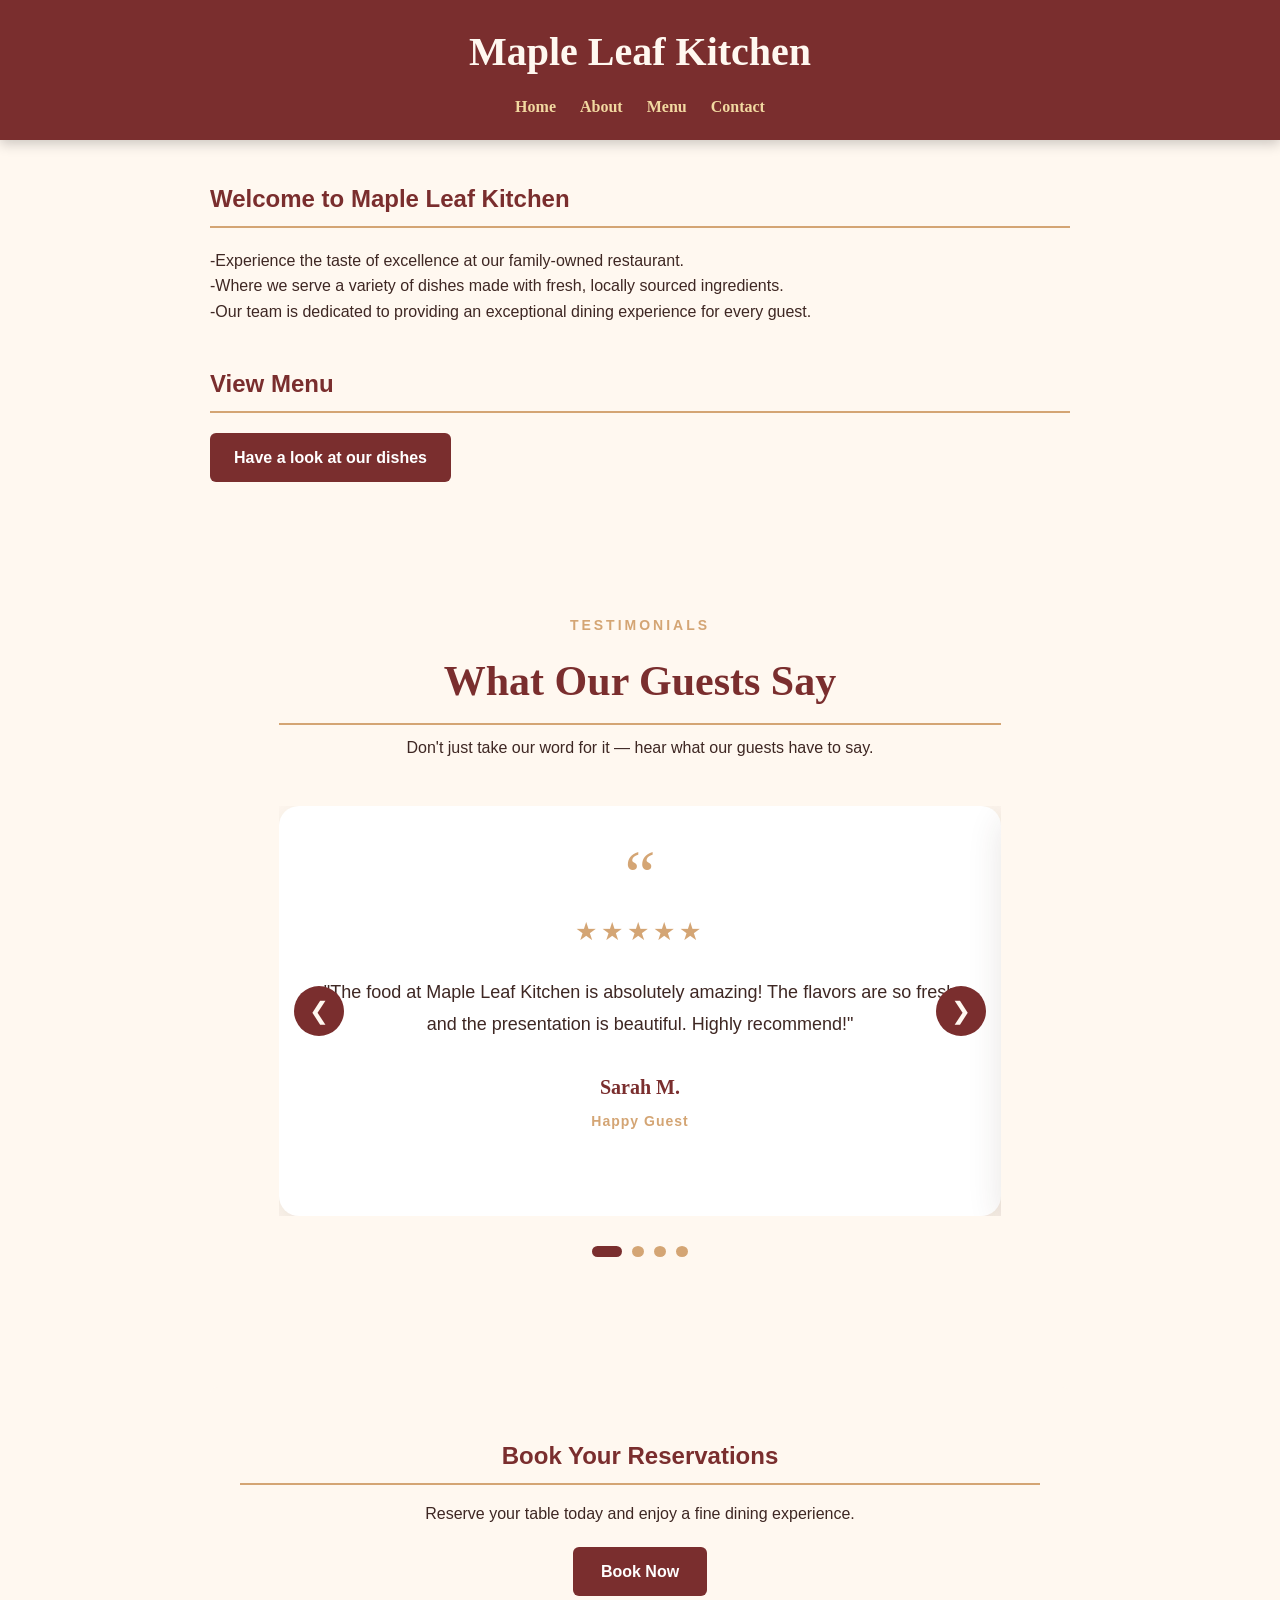
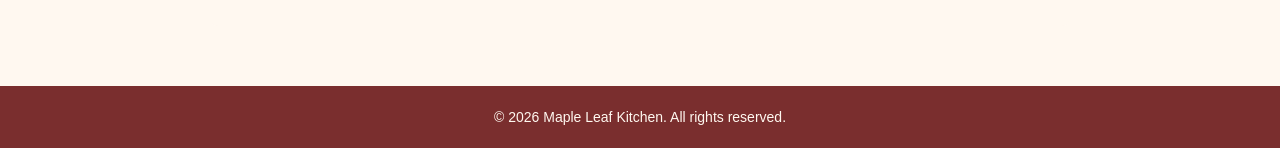
<file: index.html>
<!DOCTYPE html>
<html lang="en">
<head>
    <meta charset="UTF-8">
    <meta name="viewport" content="width=device-width, initial-scale=1.0">
    <title>Maple Leaf Kitchen</title>
    <link rel="stylesheet" href="styles.css">
</head>

<body>
    <header>
        <h1>Maple Leaf Kitchen</h1>
    <nav>
        <ul>
            <li><a href="index.html">Home</a></li>
            <li><a href="about.html">About</a></li>
            <li><a href="menu.html">Menu</a></li>
            <li><a href="contact.html">Contact</a></li>
        </ul>
    </nav>
</header>

<main>
<section>
    <h2>Welcome to Maple Leaf Kitchen</h2>
    <p>-Experience the taste of excellence at our family-owned restaurant. <br> 
        -Where we serve a variety of dishes made with fresh, locally sourced ingredients. <br>
        -Our team is dedicated to providing an exceptional dining experience for every guest.</p>
</section>

<section>
    <h2>View Menu</h2>
    <a href="menu.html" class="menu button">Have a look at our dishes</a>
</section>

<section class="testimonials">

    <div class="testimonial-heading">
        <span>TESTIMONIALS</span>

        <h2>What Our Guests Say</h2>

        <p>
            Don't just take our word for it —
            hear what our guests have to say.
        </p>
    </div>
 

    <div class="testimonial-slider-container">

        <button class="slider-btn prev-btn" aria-label="Previous testimonial">
            &#10094;
        </button>


        <div class="testimonial-slider">

            <!-- Testimonial 1 -->
            <div class="testimonial-card">

                <div class="quote-icon">“</div>

                <div class="stars">
                    ★★★★★
                </div>

                <p>
                    "The food at Maple Leaf Kitchen is absolutely amazing!
                    The flavors are so fresh and the presentation is beautiful.
                    Highly recommend!"
                </p>

                <div class="customer">
                    <h3>Sarah M.</h3>
                    <span>Happy Guest</span>
                </div>

            </div>


            <!-- Testimonial 2 -->
            <div class="testimonial-card">

                <div class="quote-icon">“</div>

                <div class="stars">
                    ★★★★★
                </div>

                <p>
                    "I had a wonderful dining experience at Maple Leaf Kitchen.
                    The staff was friendly and attentive, and the food was delicious.
                    I will definitely be coming back!"
                </p>

                <div class="customer">
                    <h3>John D.</h3>
                    <span>Jubilated Guest</span>
                </div>

            </div>


            <!-- Testimonial 3 -->
            <div class="testimonial-card">

                <div class="quote-icon">“</div>

                <div class="stars">
                    ★★★★★
                </div>

                <p>
                    "Maple Leaf Kitchen is my go-to restaurant for special occasions.
                    The ambiance is cozy and inviting, and the food is always top-notch.
                    I can't wait to return!"
                </p>

                <div class="customer">
                    <h3>Emily R.</h3>
                    <span>Thrilled Guest</span>
                </div>

            </div>


            <!-- Testimonial 4 -->
            <div class="testimonial-card">

                <div class="quote-icon">“</div>

                <div class="stars">
                    ★★★★★
                </div>

                <p>
                    "Every visit to Maple Leaf Kitchen is memorable.
                    The service is excellent and the food never disappoints!"
                </p>

                <div class="customer">
                    <h3>Michael K.</h3>
                    <span>Delighted Guest</span>
                </div>

            </div>

        </div>


        <button class="slider-btn next-btn" aria-label="Next testimonial">
            &#10095;
        </button>

    </div>


    <div class="slider-dots">

        <button class="dot active" data-slide="0"></button>

        <button class="dot" data-slide="1"></button>

        <button class="dot" data-slide="2"></button>

        <button class="dot" data-slide="3"></button>

    </div>
</section>

<section class="reservation-section">
  <h2>Book Your Reservations</h2>
  <p>Reserve your table today and enjoy a fine dining experience.</p>
  <a href="contact.html" class="reservation-btn">Book Now</a>
</section>


</main>
 
     <footer class="site-footer">
        <p>&copy; 2026 Maple Leaf Kitchen. All rights reserved.</p>
  </footer>
   
<script src="script.js"></script>


</body>
</html>
</file>
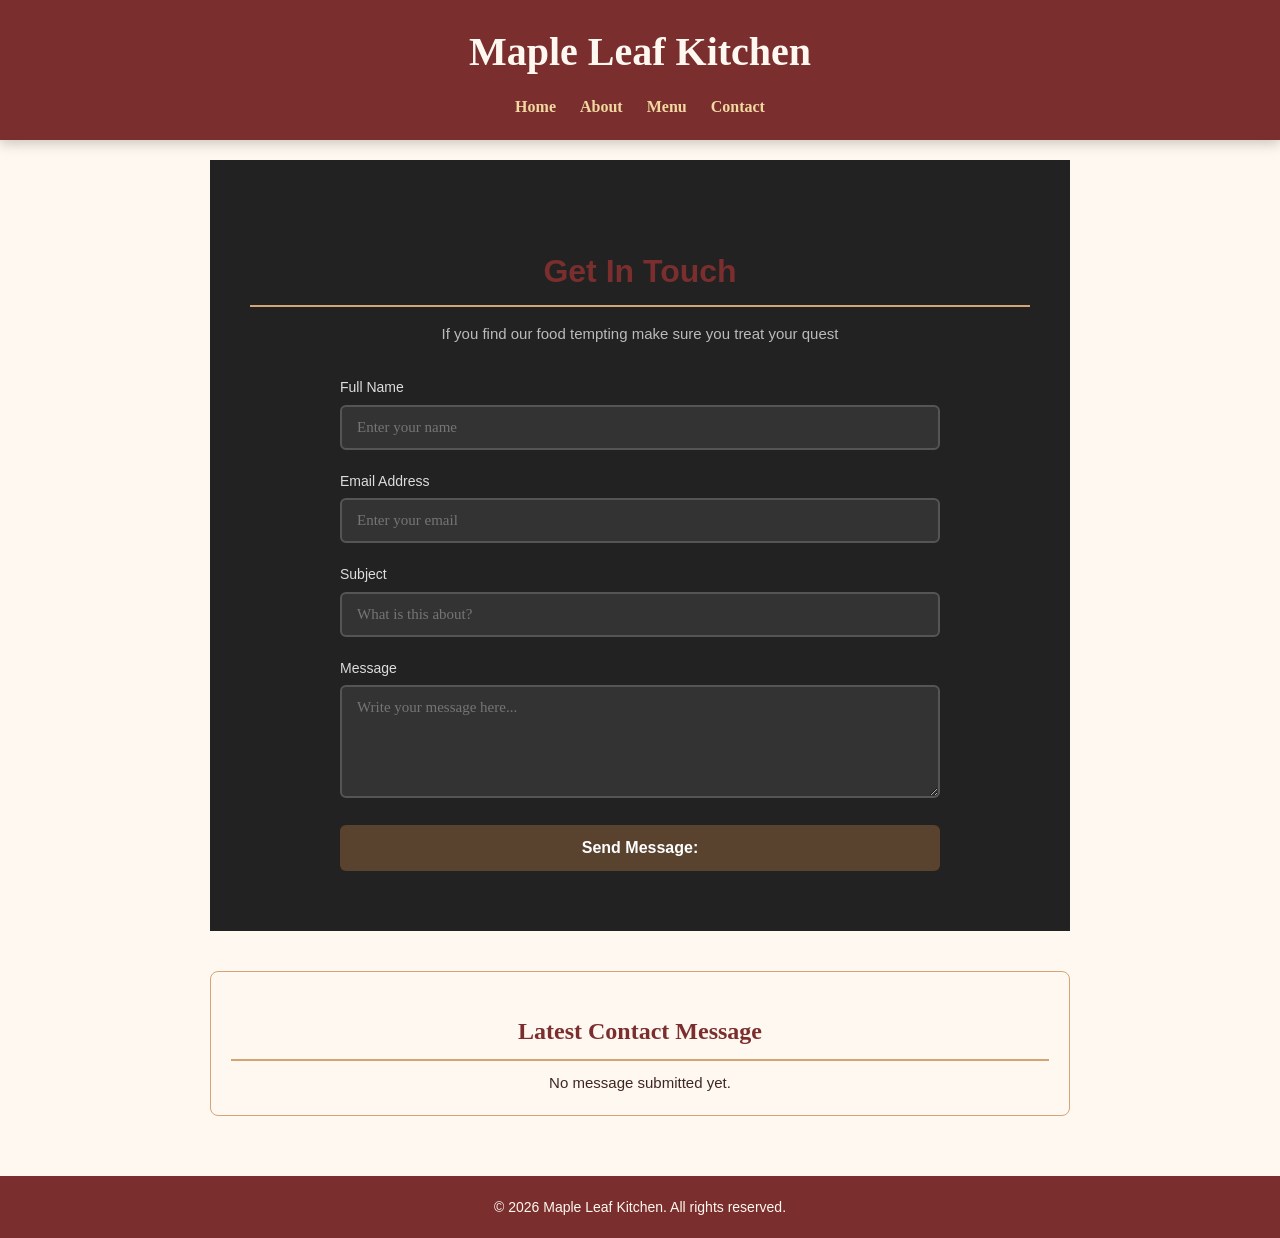
<file: contact.html>
<!DOCTYPE html>
<html lang="en">
<head>
    <meta charset="UTF-8">
    <meta name="viewport" content="width=device-width, initial-scale=1.0">
    <title>Maple Leaf Kitchen</title>
    <link rel="stylesheet" href="styles.css">
</head>
<body>
    <header>
        <h1>Maple Leaf Kitchen</h1>
    <nav>
        <ul>
            <li><a href="index.html">Home</a></li>
            <li><a href="about.html">About</a></li>
            <li><a href="menu.html">Menu</a></li>
            <li><a href="contact.html">Contact</a></li>
        </ul>
    </nav>
</header>
<main>
    <section id="contact">
      <h2>Get In Touch</h2>
      <p>If you find our food tempting make sure you treat your quest</p>
<form action="#" method="POST" class="contact-form">
     <div class="form-group">
          <label for="name">Full Name</label>
          <input type="text" id="name" name="name" placeholder="Enter your name" required />
        </div>
 <div class="form-group">
          <label for="email">Email Address</label>
          <input type="email" id="email" name="email" placeholder="Enter your email" required />
        </div>
 <div class="form-group">
          <label for="subject">Subject</label>
          <input type="text" id="subject" name="subject" placeholder="What is this about?" />
        </div>
 <div class="form-group">
          <label for="message">Message</label>
          <textarea id="message" name="message" rows="5" placeholder="Write your message here..." required></textarea>
        </div>
         <button type="submit">Send Message:</button>

      </form>
    </section>
        <p id="formMessage"></p>
      </form>
    </section>

    <section id="saved-contact">
    <h2>Latest Contact Message</h2>
    <p id="savedContactMessage">No message submitted yet.</p>
    </section>
</main>

 <script src="script.js"></script>

     <footer class="site-footer">
        <p>&copy; 2026 Maple Leaf Kitchen. All rights reserved.</p>
    </footer>

</body>
</html>
</file>
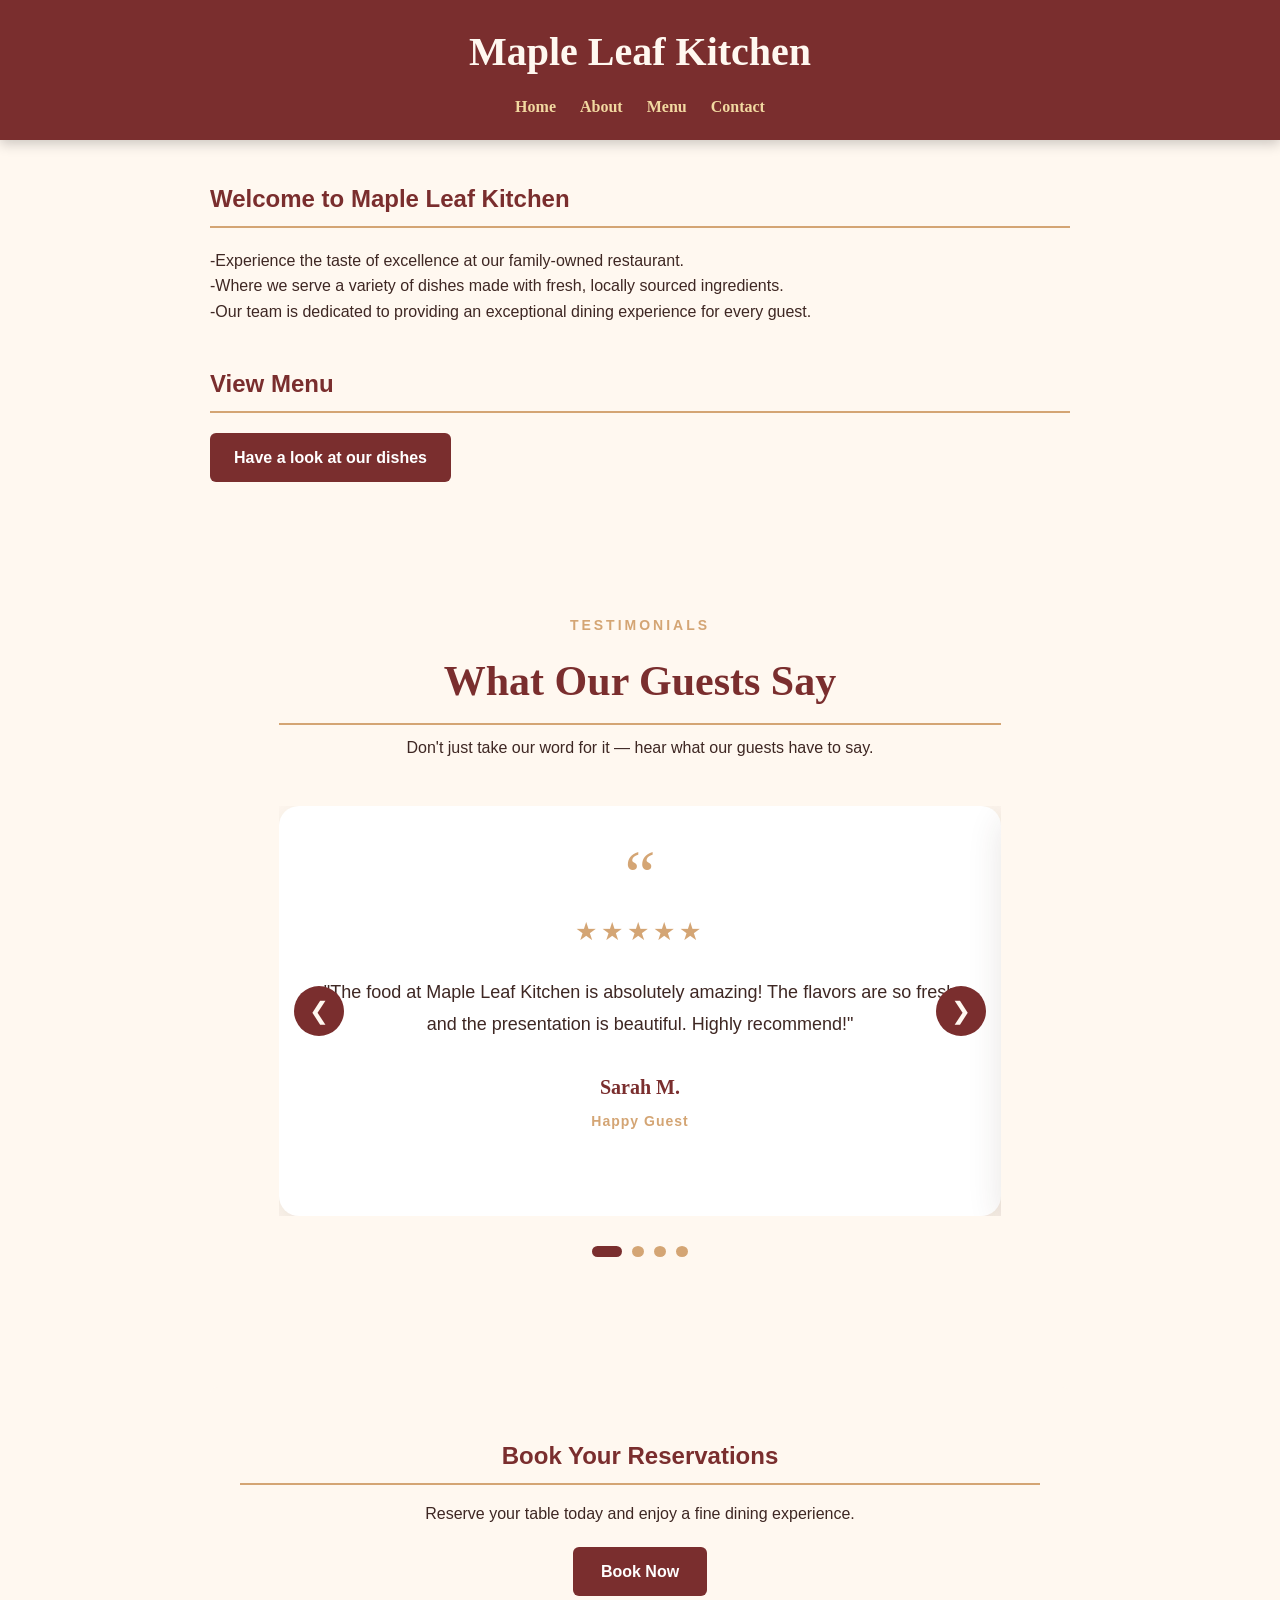
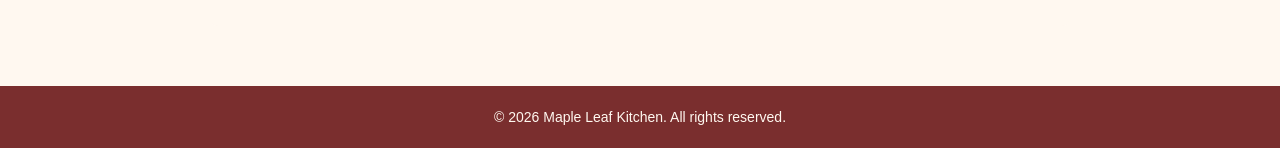
<file: homepage.html>
<!DOCTYPE html>
<html lang="en">
<head>
    <meta charset="UTF-8">
    <meta name="viewport" content="width=device-width, initial-scale=1.0">
    <title>Maple Leaf Kitchen</title>
    <link rel="stylesheet" href="styles.css">
</head>

<body>
    <header>
        <h1>Maple Leaf Kitchen</h1>
    <nav>
        <ul>
            <li><a href="homepage.html">Home</a></li>
            <li><a href="about.html">About</a></li>
            <li><a href="menu.html">Menu</a></li>
            <li><a href="contact.html">Contact</a></li>
        </ul>
    </nav>
</header>

<main>
<section>
    <h2>Welcome to Maple Leaf Kitchen</h2>
    <p>-Experience the taste of excellence at our family-owned restaurant. <br> 
        -Where we serve a variety of dishes made with fresh, locally sourced ingredients. <br>
        -Our team is dedicated to providing an exceptional dining experience for every guest.</p>
</section>

<section>
    <h2>View Menu</h2>
    <a href="menu.html" class="menu button">Have a look at our dishes</a>
</section>

<section class="testimonials">

    <div class="testimonial-heading">
        <span>TESTIMONIALS</span>

        <h2>What Our Guests Say</h2>

        <p>
            Don't just take our word for it —
            hear what our guests have to say.
        </p>
    </div>
 

    <div class="testimonial-slider-container">

        <button class="slider-btn prev-btn" aria-label="Previous testimonial">
            &#10094;
        </button>


        <div class="testimonial-slider">

            <!-- Testimonial 1 -->
            <div class="testimonial-card">

                <div class="quote-icon">“</div>

                <div class="stars">
                    ★★★★★
                </div>

                <p>
                    "The food at Maple Leaf Kitchen is absolutely amazing!
                    The flavors are so fresh and the presentation is beautiful.
                    Highly recommend!"
                </p>

                <div class="customer">
                    <h3>Sarah M.</h3>
                    <span>Happy Guest</span>
                </div>

            </div>


            <!-- Testimonial 2 -->
            <div class="testimonial-card">

                <div class="quote-icon">“</div>

                <div class="stars">
                    ★★★★★
                </div>

                <p>
                    "I had a wonderful dining experience at Maple Leaf Kitchen.
                    The staff was friendly and attentive, and the food was delicious.
                    I will definitely be coming back!"
                </p>

                <div class="customer">
                    <h3>John D.</h3>
                    <span>Jubilated Guest</span>
                </div>

            </div>


            <!-- Testimonial 3 -->
            <div class="testimonial-card">

                <div class="quote-icon">“</div>

                <div class="stars">
                    ★★★★★
                </div>

                <p>
                    "Maple Leaf Kitchen is my go-to restaurant for special occasions.
                    The ambiance is cozy and inviting, and the food is always top-notch.
                    I can't wait to return!"
                </p>

                <div class="customer">
                    <h3>Emily R.</h3>
                    <span>Thrilled Guest</span>
                </div>

            </div>


            <!-- Testimonial 4 -->
            <div class="testimonial-card">

                <div class="quote-icon">“</div>

                <div class="stars">
                    ★★★★★
                </div>

                <p>
                    "Every visit to Maple Leaf Kitchen is memorable.
                    The service is excellent and the food never disappoints!"
                </p>

                <div class="customer">
                    <h3>Michael K.</h3>
                    <span>Delighted Guest</span>
                </div>

            </div>

        </div>


        <button class="slider-btn next-btn" aria-label="Next testimonial">
            &#10095;
        </button>

    </div>


    <div class="slider-dots">

        <button class="dot active" data-slide="0"></button>

        <button class="dot" data-slide="1"></button>

        <button class="dot" data-slide="2"></button>

        <button class="dot" data-slide="3"></button>

    </div>
</section>

<section class="reservation-section">
  <h2>Book Your Reservations</h2>
  <p>Reserve your table today and enjoy a fine dining experience.</p>
  <a href="contact.html" class="reservation-btn">Book Now</a>
</section>


</main>
 
     <footer class="site-footer">
        <p>&copy; 2026 Maple Leaf Kitchen. All rights reserved.</p>
  </footer>
   
<script src="script.js"></script>


</body>
</html>
</file>
<file: styles.css>
/*=======================================
   HOME PAGE
======================================== */

/* Home intro */
#home p {
  margin-top: 15px;
  font-size: 18px;
  color: #3e2723;
}

/* Menu button */
 .menu.button {
  display: inline-block;
  background-color: #7a2e2e;   /* same as slider base */
  color: #ffffff;              /* white text */
  padding: 12px 24px;
  border: none;
  border-radius: 6px;
  font-weight: bold;
  text-decoration: none;
  cursor: pointer;
  transition: background 0.3s ease, transform 0.3s ease;
}

.menu.button:hover {
  background-color: #d4a574;   /* gold-brown hover */
  color: #ffffff;
  transform: scale(1.05);
}


/* Reservation section */
.reservation-section {
  background-color: #fff8f0;   /* same as slider base */
  padding: 30px;
  text-align: center;
  border-radius: 8px;
}

.reservation-section h2 {
  color: #7a2e2e;
  margin-bottom: 15px;
}

.reservation-section p {
  margin-bottom: 20px;
  color: #3e2723;
}

 .reservation-btn {
  display: inline-block;
  background-color: #7a2e2e;   /* same as slider base */
  color: #ffffff;              /* white text */
  padding: 12px 28px;
  border: none;
  border-radius: 6px;
  font-weight: bold;
  text-decoration: none;
  cursor: pointer;
  transition: background 0.3s ease, transform 0.3s ease;
}

.reservation-btn:hover {
  background-color: #d4a574;   /* gold-brown hover */
  color: #ffffff;
  transform: scale(1.05);
}



/* ========================================
   TESTIMONIALS
======================================== */

.testimonials {
    padding: 90px 8%;
    background: #fff8f0;
    text-align: center;
    overflow: hidden;
    color: #3e2723;
    font-family: 'Segoe UI', Arial, sans-serif;
}


/* ========================================
   HEADING
======================================== */

.testimonial-heading span {
    color: #d4a574;
    font-size: 14px;
    font-weight: 700;
    letter-spacing: 3px;
}

.testimonial-heading h2 {
    margin: 10px 0;
    font-size: 42px;
    color: #7a2e2e;
    font-family: Georgia, serif;
}

.testimonial-heading p {
    color: #3e2723;
    max-width: 600px;
    margin: 0 auto 45px;
}


/* ========================================
   SLIDER
======================================== */

.testimonial-slider-container {
    position: relative;
    max-width: 900px;
    margin: 0 auto;
    overflow: hidden;
}

.testimonial-slider {
    display: flex;
    width: 100%;
    transition: transform 0.6s ease-in-out;
}

.testimonial-card {
    flex: 0 0 100%;
    width: 100%;
    box-sizing: border-box;

    background: #ffffff;

    padding: 50px 45px;

    border-radius: 20px;

    box-shadow: 0 10px 35px rgba(62, 39, 35, 0.12);
}


/* ========================================
   QUOTE ICON
======================================== */

.quote-icon {
    font-size: 70px;
    line-height: 40px;

    color: #d4a574;

    font-family: Georgia, serif;
}


/* ========================================
   STAR RATING
======================================== */

.stars {
    color: #d4a574;

    font-size: 25px;

    letter-spacing: 4px;

    margin: 15px 0 25px;
}


/* ========================================
   TESTIMONIAL TEXT
======================================== */

.testimonial-card > p {
    font-size: 18px;

    line-height: 1.8;

    color: #3e2723;

    max-width: 750px;

    margin: 0 auto;
}


/* ========================================
   CUSTOMER
======================================== */

.customer {
    margin-top: 30px;

    text-align: center;
}

.customer h3 {
    margin: 0 0 5px;

    color: #7a2e2e;

    font-size: 20px;

    font-weight: 700;

    font-family: Georgia, serif;
}

.customer span {
    color: #d4a574;

    font-size: 14px;

    font-weight: 600;

    letter-spacing: 1px;
}


/* ========================================
   PREVIOUS / NEXT BUTTONS
======================================== */

.slider-btn {
    position: absolute;

    top: 50%;

    transform: translateY(-50%);

    width: 50px;
    height: 50px;

    border: none;

    border-radius: 50%;

    background: #7a2e2e;

    color: #fff8f0;

    font-size: 24px;

    cursor: pointer;

    z-index: 10;

    display: flex;

    align-items: center;

    justify-content: center;

    transition: background 0.3s ease,
                transform 0.3s ease;
}


/* Hover */

.slider-btn:hover {
    background: #d4a574;

    transform: translateY(-50%) scale(1.1);
}


/* Previous */

.prev-btn {
    left: 15px;
}


/* Next */

.next-btn {
    right: 15px;
}


/* ========================================
   SLIDER DOTS
======================================== */

.slider-dots {
    display: flex;

    justify-content: center;

    gap: 10px;

    margin-top: 30px;
}

.dot {
    width: 11px;
    height: 11px;

    border: none;

    border-radius: 50%;

    background: #d4a574;

    cursor: pointer;

    transition: width 0.3s ease,
                background 0.3s ease;
}


/* Active dot */

.dot.active {
    width: 30px;

    border-radius: 10px;

    background: #7a2e2e;
}


/* ========================================
   MOBILE
======================================== */

@media screen and (max-width: 768px) {

    .testimonials {
        padding: 70px 5%;
    }

    .testimonial-heading h2 {
        font-size: 32px;
    }

    .testimonial-card {
        padding: 40px 25px;
    }

    .testimonial-card > p {
        font-size: 16px;
    }

    .slider-btn {
        width: 40px;
        height: 40px;

        font-size: 18px;
    }

    .prev-btn {
        left: 5px;
    }

    .next-btn {
        right: 5px;
    }

}

/*=======================================
   CONTACT PAGE
======================================== */
#contact {
  padding: 60px 40px;
  background-color: #222;   /* cream background to match testimonials */
  color: #fff;              /* dark brown text */
}
#contact h2 {
  font-size: 32px;
  text-align: center;
  margin-bottom: 10px;
}
#contact > p {
  text-align: center;
  margin-bottom: 30px;
  color: #bbb;              /* maroon text for emphasis */
  font-size: 15px;
}
.contact-form {
  max-width: 600px;
  margin: 0 auto;
}

/* Contact form feedback message */
#formMessage {
  margin-top: 15px;
  font-size: 16px;
  font-weight: 600;
  color: #7a2e2e;              /* maroon text for emphasis */
  text-align: center;
}

/* Saved contact section */
#saved-contact {
  background-color: #fff8f0;   /* cream background to match testimonials */
  border: 1px solid #d4a574;   /* gold accent border */
  border-radius: 8px;
  padding: 20px;
  margin-top: 30px;
  text-align: center;
  font-family: 'Segoe UI', Arial, sans-serif;
  color: #3e2723;              /* dark brown text */
}

#saved-contact h2 {
  color: #7a2e2e;              /* maroon heading */
  font-family: Georgia, serif;
  margin-bottom: 10px;
}

#savedContactMessage {
  font-size: 15px;
  color: #3e2723;              /* dark brown for readability */
  margin: 0;
}


.form-group {
  margin-bottom: 20px;
}
.form-group label {
  display: block;
  margin-bottom: 6px;
  font-family: 'Arial', sans-serif;
  font-size: 14px;
  color: #ddd;
}.form-group input,
.form-group textarea {
  width: 100%;
  padding: 12px 15px;
  border: 2px solid #555;
  border-radius: 6px;
  background-color: #333;
  color: #fff;
  font-size: 15px;
  font-family: 'Georgia', serif;
}

.form-group input:focus,
.form-group textarea:focus {
  border-color: #4d3825;
  outline: none;
  background-color: #3a3a3a;
}button[type='submit'] {
  display: block;
  width: 100%;
  padding: 14px;
  background-color: #59422e;
  color: #fff;
  font-size: 16px;
  font-weight: bold;
  border: none;
  border-radius: 6px;
  cursor: pointer;
  transition: 0.3s ease;
}

button[type='submit']:hover {
  background-color: #53463c;
}



/*MAPLE LEAF KITCHEN MENU DESIGN*/
/* Food Cards */
/* Header */
header{
    background:#7a2e2e;
    color:#fff8f0;
    text-align:center;
    padding:20px;
    box-shadow:0 4px 12px rgba(0,0,0,.2);
    font-family:Georgia, serif;
}

header h1{
    margin:0;
    font-size:2.5rem;
    font-family:Georgia, serif;
    color:#fff8f0;
}

nav ul{
    display:flex;
    justify-content:center;
    gap:30px;
    list-style:none;
    padding:15px 0 0;
    margin:0;
}

nav a{
    color:#f2d9a1;
    text-decoration:none;
    font-weight:bold;
    transition:.3s;
}

nav a:hover{
    color:white;
}
/* Header */

header{
    background:#7a2e2e;
    color:#fff8f0;
    text-align:center;
    padding:20px;
    box-shadow:0 4px 12px rgba(0,0,0,.2);
}

header h1{
    margin:0;
    font-size:2.5rem;
    font-family:Georgia, serif;
    color:#fff8f0;
}

nav ul{
    display:flex;
    justify-content:center;
    gap:30px;
    list-style:none;
    padding:15px 0 0;
    margin:0;
}

nav a{
    color:#f2d9a1;
    text-decoration:none;
    font-weight:bold;
    transition:.3s;
}

nav a:hover{
    color:white;
}
.section-heading{
    text-align:center;
}

.section-heading img{
    margin-top:15px;
}
/* Breakfast and Dinner section images */

.menu-section > .contain > img,
.section-heading img {

    display: block;
    margin: 20px auto;

    width: 900px;
    height: 240px;

    object-fit: cover;

    border-radius: 15px;
    border: 4px solid #d4a574;

    box-shadow: 0 8px 20px rgba(0,0,0,.25);

    transition: .3s ease;
}

.menu-section > .contain > img:hover,
.section-heading img:hover {

    transform: scale(1.05);

}


.section-heading img{
    width:100%;
    max-width:2000px;
    height:260px;
    object-fit:cover;
    border-radius:20px;
    border:4px solid #d4a574;
}

.food-info {
    background: #fff;
    border: 2px solid #d4a574;
    border-radius: 16px;
    padding: 20px;
    margin: 40px auto;
    text-align: center;
    box-shadow: 0 6px 18px rgba(0,0,0,0.12);
    transition: all 0.3s ease;
}

.food-info:hover {
    transform: translateY(-6px);
    box-shadow: 0 12px 24px rgba(0,0,0,0.18);
}
/*food changes*/
.food-info img {
    width: 220px;
    height: 180px;
    object-fit: cover;
    border-radius: 12px;
    border: 3px solid #d4a574;
    display: block;
    margin: 15px auto;
}
.food-info h3{
    color:#7a2e2e;
    margin-top:15px;
}
/* buttons */
.add-to-cart{
    background:#7a2e2e;
    color:#fff8f0;
    border:none;
    padding:12px 24px;
    border-radius:8px;
    cursor:pointer;
    transition:.3s;
}
/* cart section */
.add-to-cart:hover{
    background:#3e2723;
}
.price{
    color:#7a2e2e;
    font-size:22px;
    font-weight:bold;   
}
.cart-section{
    background:white;
    border:2px solid #d4a574;
    border-radius:16px;
    padding:25px;
    margin-top:40px;
}

.cart-section h2{
    color:#7a2e2e;
}

.cart-item{
    border-bottom:1px solid #d4a574;
    padding:15px 0;
/* Menu form */
}
.add-menu-item{
    background:white;
    border:2px solid #d4a574;
    border-radius:16px;
    padding:25px;
    margin-top:40px;
}

.add-menu-item h2{
    color:#7a2e2e;
}

.add-menu-item input{
    width:100%;
    padding:12px;
    margin:10px 0;
    border:1px solid #d4a574;
    border-radius:8px;
}

.add-menu-item button{
    background:#7a2e2e;
    color:#fff8f0;
    border:none;
    padding:12px 20px;
    border-radius:8px;
    cursor:pointer;
}

.add-menu-item button:hover{
    background:#3e2723;
    transform: translateY(-8px);
    box-shadow: 0 15px 30px rgba(0,0,0,0.2);
}

 .site-footer {
  background-color: #7a2e2e;   /* maroon base */
  color: #fff8f0;              /* cream text */
  text-align: center;
  padding: 20px;
  font-family: 'Segoe UI', Arial, sans-serif;
  font-size: 14px;
}

.site-footer hr {
  border: none;
  border-top: 1px solid #d4a574; /* gold accent line */
  margin-bottom: 10px;
}

.site-footer p {
  margin: 0;
  color: #fff8f0;              /* keep text cream for readability */
}

/*=======================================
   ABOUT PAGE
======================================== */







/* Reset & base */
* {
  box-sizing: border-box;
}

body {
  margin: 0;
  padding: 0;
  font-family: 'Segoe UI', Arial, sans-serif;
  line-height: 1.6;
  color: #3e2723;
  background-color: #fff8f0;
}

/* Header & nav */
header {
  background-color: #7a2e2e;
  color: #fff8f0;
  padding: 20px;
  text-align: center;
}

header h1 {
  margin: 0 0 10px;
  font-family: Georgia, serif;
}

nav ul {
  list-style: none;
  display: flex;
  justify-content: center;
  gap: 24px;
  margin: 0;
  padding: 0;
}

nav a {
  color: #f2d9a1;
  text-decoration: none;
  font-weight: bold;
}

nav a:hover {
  text-decoration: underline;
}

/* Main content */
main {
  max-width: 900px;
  margin: 0 auto;
  padding: 20px;
}

section {
  margin-bottom: 40px;
}

section h2 {
  color: #7a2e2e;
  border-bottom: 2px solid #d4a574;
  padding-bottom: 8px;
}

/* Team photos */
.team-photos {
  display: flex;
  flex-wrap: wrap;
  gap: 20px;
  margin-top: 20px;
}

.team-photos figure {
  margin: 0;
  text-align: center;
  width: 150px;
}

.team-photo {
  width: 150px;
  height: 150px;
  object-fit: cover;
  border-radius: 50%;
  border: 3px solid #d4a574;
}

figcaption {
  margin-top: 8px;
  font-weight: bold;
  color: #7a2e2e;
}
</file>
